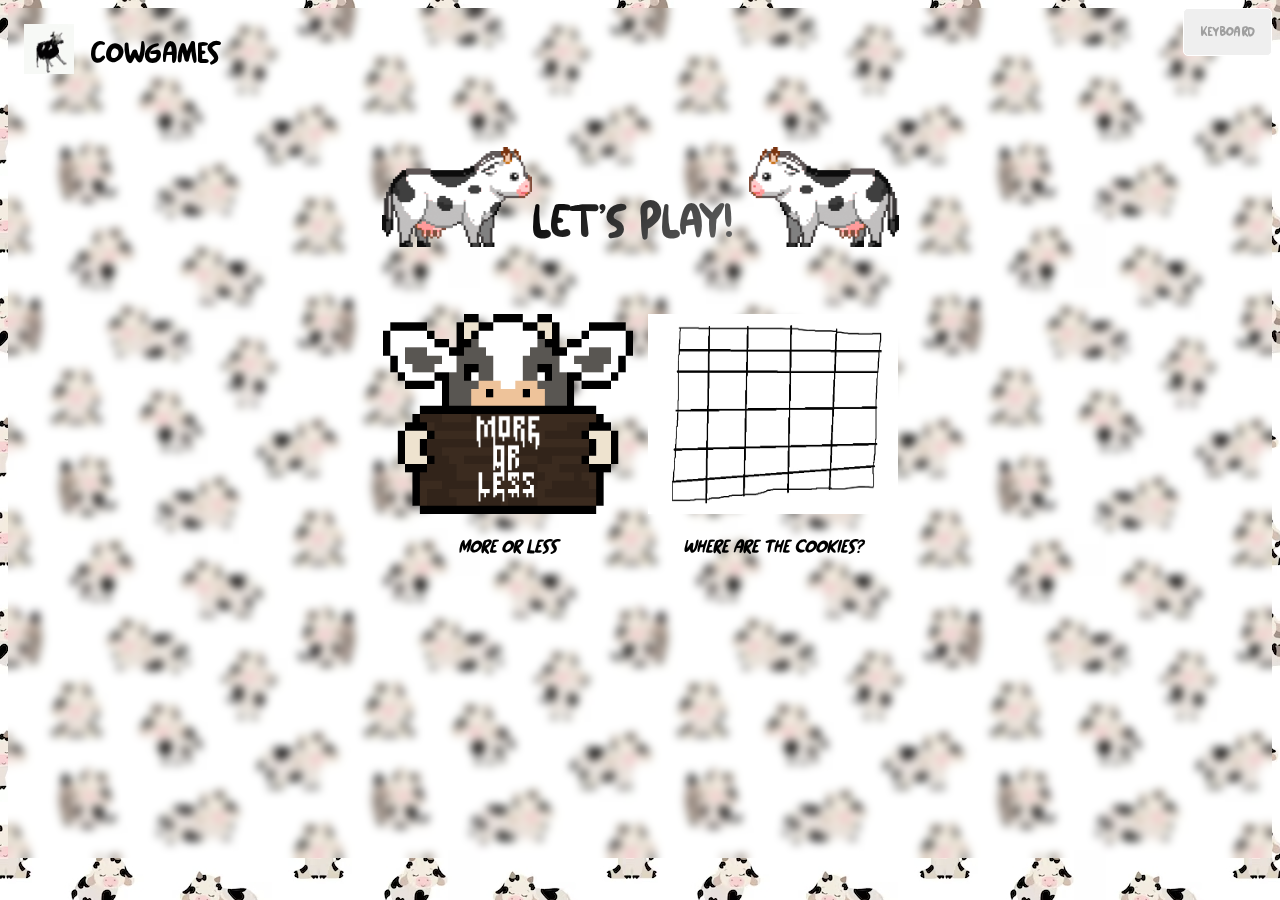
<file: index.html>
<!DOCTYPE html>
<html lang="en">
<head>
    <meta charset="UTF-8">
    <meta name="viewport" content="width=device-width, initial-scale=1.0">
    <link rel="stylesheet" href="main.css">
    <title>Главная страница</title>
</head>

<body> 
    <header class="header">
        <div class="header_logoandtext">
            <div class="header__box-logo">
                <img class="header__logo-img" src="photo/logo.gif">
            </div>
            <div class="header__box-logotext">
                <p class="header__logotext-name">CowGames</p>
            </div>
        </div>
        <button class="header_keyboard-btn">
            Keyboard
        </button>
    </header>
    <main class="main">
        <div class="main__box-logo"> 
            <img class="main__logo-imgone" src="photo/Cow.gif"> 
            <p class="main__logo-text">Let's play!</p>
            <img class="main__logo-imgtwo" src="photo/Cow.gif">
        </div>
        <div class="main__box-games">
            <div class="main__games-num">
                <a href="first game/first.html"><img src="photo/moreorless.png" class="main__games-img"></a>
                    <p class="main__img-name">More or less</p>
            </div>
            <div class="main__games-cell">
                <a href="second game/second.html"><img src="photo/2game.jpg" class="main__games-img"></a>
                <p class="main__img-name">Where are the cookies?</p>
            </div>
            <!-- <div class="main__games-tags">
                <img src="j" class="main__games-img">
                <a href="/index.html"><img src="photo/2game.jpg" class="main__games-img"></a>
            </div>
            <div class="main__games-story">
                <img src="9" class="main__games-img">
            </div>; -->
        </div>
        <div class="keyboard"></div>
        
    </main>
    <footer>

    </footer>
</body>
<script src="main.js?v=1"></script>
</html>
</file>
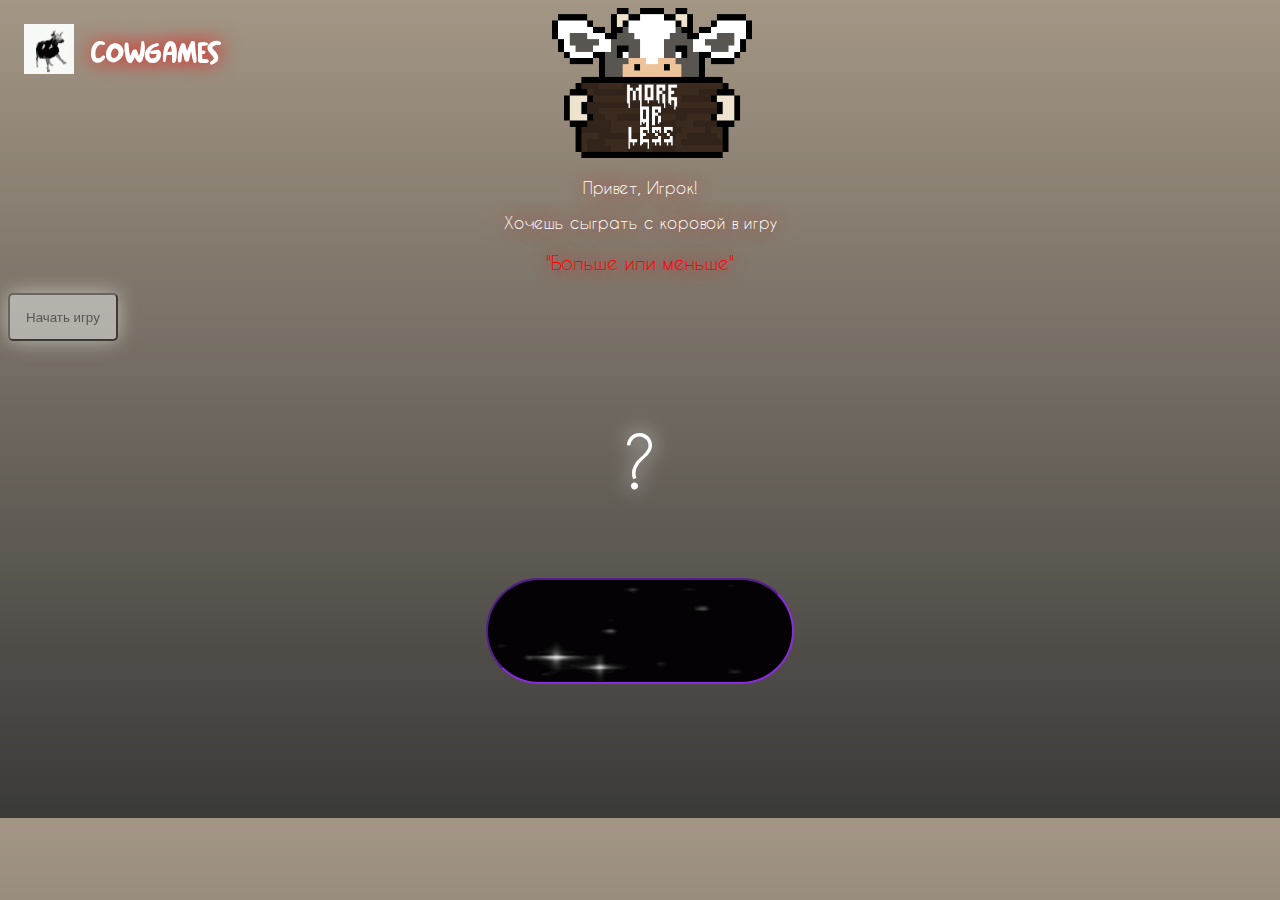
<file: first game/first.html>
<!DOCTYPE html>
<html lang="en">
<head>
    <meta charset="UTF-8">
    <meta name="viewport" content="width=device-width, initial-scale=1.0">
    <link rel="stylesheet" href="first.css">
    <title>More or less</title>
</head>
<body>
    <header class="header">
       <div class="header_logoandtext">
            <div class="header__box-logo">
                <a href="../index.html"><img class="header__logo-img" src="../photo/logo.gif"></a>
            </div>
            <div class="header__box-logotext">
                <a href="../index.html" style="text-decoration: none;"><p class="header__logotext-name">CowGames</p></a>
            </div>
            
        </div>
        <div class="header__moreorless">
            <img src="../photo/moreorless.png" class="moreorless">
        </div>
    </header>
    <main class="main">
        <div class="main__box-game">
            
        </div>
        <div class="main_box-text">
            <p class="main__game-text" id="one">Привет, Игрок!</p>
            <p class="main__game-text" id="two" >Хочешь сыграть с коровой в игру</p>
            <p class="main__game-text" id="three">"Больше или меньше"</p>
            <button class="main__game-btn">Начать игру</button>
        </div>
        <div class="main_answer">
           
            <div class="answer">
                <p class="hiddennum">?</p>
            </div>
        </div>
        <div class="main__box-input">
            <input type="text" class="main__input" maxlength="3" min="0" max="100">
        </div>
    </main>
</body>
<script src="first.js?v=1"></script>
</html>
</file>
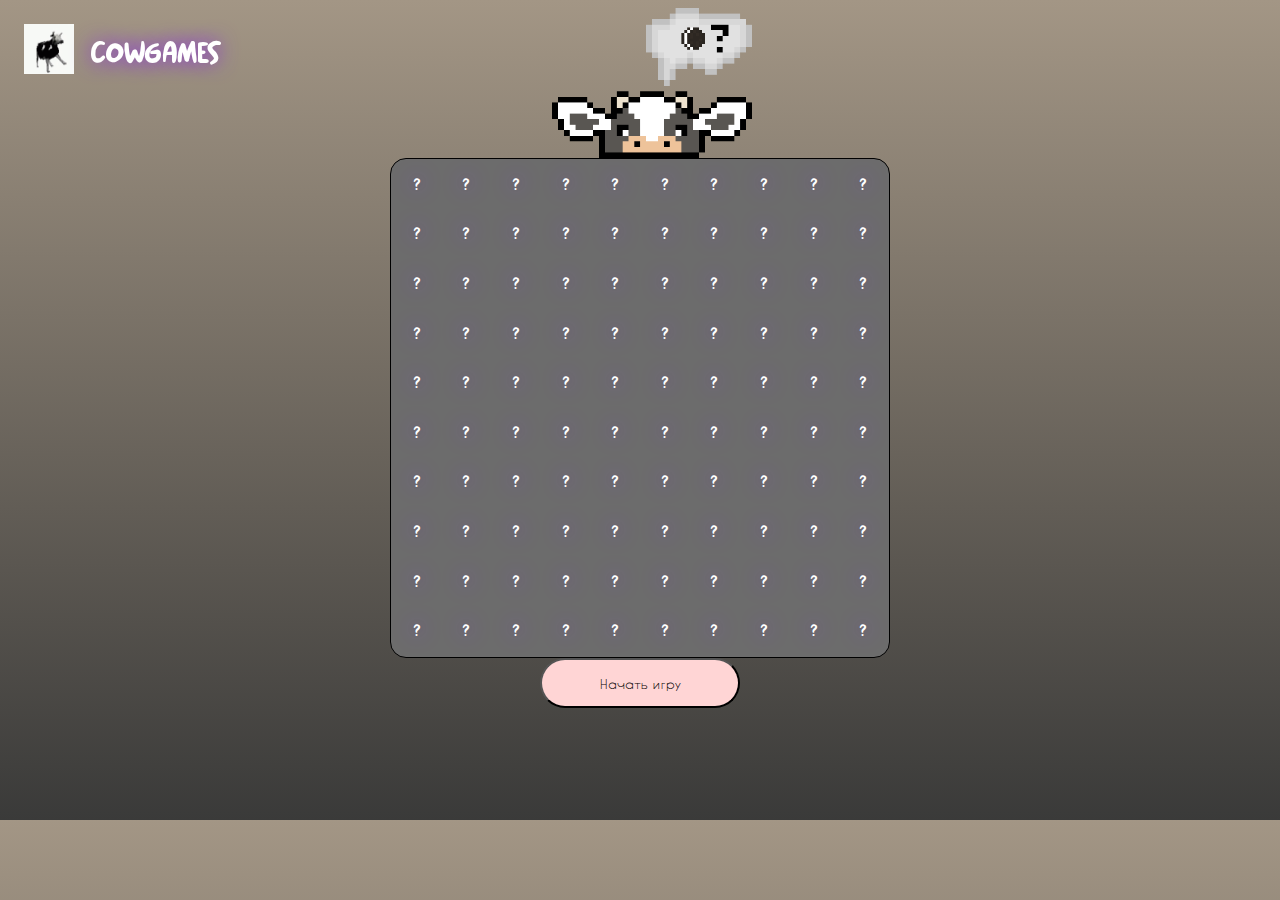
<file: second game/second.html>
<!DOCTYPE html>
<html lang="en">
<head>
    <meta charset="UTF-8">
    <meta name="viewport" content="width=device-width, initial-scale=1.0">
    <title>Cookies?</title>
    <link rel="stylesheet" href="second.css">
</head>
<body>
    <header class="header">
        <div class="header_logoandtext">
             <div class="header__box-logo">
                 <a href="../index.html"> <img class="header__logo-img" src="../photo/logo.gif"></a>
             </div>
             <div class="header__box-logotext">
                 <a href="../index.html" style="text-decoration: none;"> <p class="header__logotext-name">CowGames</p> </a>
             </div>
             
         </div>
         <div class="header__moreorless">
             <img src="../photo/wherecookies.png" class="moreorless">
         </div>
     </header>
     <main class="main">
        <div class="main__box-table">
            <table class="main__table-slots">
                <tr class="main_table-stolb">
                    <td class="main__stolb-el" id="0">?</td>
                    <td class="main__stolb-el" id="1">?</td>
                    <td class="main__stolb-el" id="2">?</td>
                    <td class="main__stolb-el" id="3">?</td>
                    <td class="main__stolb-el" id="4">?</td>
                    <td class="main__stolb-el" id="5">?</td>
                    <td class="main__stolb-el" id="6">?</td>
                    <td class="main__stolb-el" id="7">?</td>
                    <td class="main__stolb-el" id="8">?</td>
                    <td class="main__stolb-el" id="9">?</td>
                </tr>
                <tr class="main_table-stolb">
                    <td class="main__stolb-el" id="10">?</td>
                    <td class="main__stolb-el" id="11">?</td>
                    <td class="main__stolb-el" id="12">?</td>
                    <td class="main__stolb-el" id="13">?</td>
                    <td class="main__stolb-el" id="14">?</td>
                    <td class="main__stolb-el" id="15">?</td>
                    <td class="main__stolb-el" id="16">?</td>
                    <td class="main__stolb-el" id="17">?</td>
                    <td class="main__stolb-el" id="18">?</td>
                    <td class="main__stolb-el" id="19">?</td>
                </tr>
                <tr class="main_table-stolb">
                    <td class="main__stolb-el" id="20">?</td>
                    <td class="main__stolb-el" id="21">?</td>
                    <td class="main__stolb-el" id="22">?</td>
                    <td class="main__stolb-el" id="23">?</td>
                    <td class="main__stolb-el" id="24">?</td>
                    <td class="main__stolb-el" id="25">?</td>
                    <td class="main__stolb-el" id="26">?</td>
                    <td class="main__stolb-el" id="27">?</td>
                    <td class="main__stolb-el" id="28">?</td>
                    <td class="main__stolb-el" id="29">?</td>
                </tr>
                <tr class="main_table-stolb">
                    <td class="main__stolb-el" id="30">?</td>
                    <td class="main__stolb-el" id="31">?</td>
                    <td class="main__stolb-el" id="32">?</td>
                    <td class="main__stolb-el" id="33">?</td>
                    <td class="main__stolb-el" id="34">?</td>
                    <td class="main__stolb-el" id="35">?</td>
                    <td class="main__stolb-el" id="36">?</td>
                    <td class="main__stolb-el" id="37">?</td>
                    <td class="main__stolb-el" id="38">?</td>
                    <td class="main__stolb-el" id="39">?</td>
                </tr>
                <tr class="main_table-stolb">
                    <td class="main__stolb-el" id="40">?</td>
                    <td class="main__stolb-el" id="41">?</td>
                    <td class="main__stolb-el" id="42">?</td>
                    <td class="main__stolb-el" id="43">?</td>
                    <td class="main__stolb-el" id="44">?</td>
                    <td class="main__stolb-el" id="45">?</td>
                    <td class="main__stolb-el" id="46">?</td>
                    <td class="main__stolb-el" id="47">?</td>
                    <td class="main__stolb-el" id="48">?</td>
                    <td class="main__stolb-el" id="49">?</td>
                </tr>
                <tr class="main_table-stolb">
                    <td class="main__stolb-el" id="50">?</td>
                    <td class="main__stolb-el" id="51">?</td>
                    <td class="main__stolb-el" id="52">?</td>
                    <td class="main__stolb-el" id="53">?</td>
                    <td class="main__stolb-el" id="54">?</td>
                    <td class="main__stolb-el" id="55">?</td>
                    <td class="main__stolb-el" id="56">?</td>
                    <td class="main__stolb-el" id="57">?</td>
                    <td class="main__stolb-el" id="58">?</td>
                    <td class="main__stolb-el" id="59">?</td>
                </tr>
                <tr class="main_table-stolb">
                    <td class="main__stolb-el" id="60">?</td>
                    <td class="main__stolb-el" id="61">?</td>
                    <td class="main__stolb-el" id="62">?</td>
                    <td class="main__stolb-el" id="63">?</td>
                    <td class="main__stolb-el" id="64">?</td>
                    <td class="main__stolb-el" id="65">?</td>
                    <td class="main__stolb-el" id="66">?</td>
                    <td class="main__stolb-el" id="67">?</td>
                    <td class="main__stolb-el" id="68">?</td>
                    <td class="main__stolb-el" id="69">?</td>
                </tr>
                <tr class="main_table-stolb">
                    <td class="main__stolb-el" id="70">?</td>
                    <td class="main__stolb-el" id="71">?</td>
                    <td class="main__stolb-el" id="72">?</td>
                    <td class="main__stolb-el" id="73">?</td>
                    <td class="main__stolb-el" id="74">?</td>
                    <td class="main__stolb-el" id="75">?</td>
                    <td class="main__stolb-el" id="76">?</td>
                    <td class="main__stolb-el" id="77">?</td>
                    <td class="main__stolb-el" id="78">?</td>
                    <td class="main__stolb-el" id="79">?</td>
                </tr>
                <tr class="main_table-stolb">
                    <td class="main__stolb-el" id="80">?</td>
                    <td class="main__stolb-el" id="81">?</td>
                    <td class="main__stolb-el" id="82">?</td>
                    <td class="main__stolb-el" id="83">?</td>
                    <td class="main__stolb-el" id="84">?</td>
                    <td class="main__stolb-el" id="85">?</td>
                    <td class="main__stolb-el" id="86">?</td>
                    <td class="main__stolb-el" id="87">?</td>
                    <td class="main__stolb-el" id="88">?</td>
                    <td class="main__stolb-el" id="89">?</td>
                </tr>
                <tr class="main_table-stolb">
                    <td class="main__stolb-el" id="90">?</td>
                    <td class="main__stolb-el" id="91">?</td>
                    <td class="main__stolb-el" id="92">?</td>
                    <td class="main__stolb-el" id="93">?</td>
                    <td class="main__stolb-el" id="94">?</td>
                    <td class="main__stolb-el" id="95">?</td>
                    <td class="main__stolb-el" id="96">?</td>
                    <td class="main__stolb-el" id="97">?</td>
                    <td class="main__stolb-el" id="98">?</td>
                    <td class="main__stolb-el" id="99">?</td>
                </tr>
            </table>
         </div>
         <div class="main_button">
            <button class="main_button-btn">
                Начать игру
            </button> 
     </main>
</body>
<script src="second.js?v=1"></script>
</html>
</file>
<file: main.css>
/* Body */

body {
    width: auto;
    height: 850px;
    background-image: url("photo/cowback.jpg");
    backdrop-filter: blur(5px);

}

/* ____________ */

/* HEADER */
.header {
    display: flex;
    justify-content: space-between;
    
}

.header_logoandtext {
    display: flex;
    text-align: center;
    
    
}

.header__logo-img {
    width: 50px;
    height: 50px;
    padding-top: 1rem;
    margin-left: 1rem;
    

}

a {
    text-decoration: none;
}
.header__logotext-name {
    font-size: 30px;
    font-family: "jumbo";
    color: black;
    margin-left: 1rem;
    
}

.header_keyboard-btn {
    padding: 0.5rem 1rem;
    height: 3rem;
    border: 1px solid #ffffff;
    border-radius: 5px;
    text-decoration: none;
    transition: all 0.3s ease-in;
    opacity: 1;
    position: relative;
    font-family: "jumbo";
    color: rgb(159, 159, 159);
}

.header_keyboard-btn:hover {
    background-color: rgba(0, 85, 255, 0.54);
    box-shadow: 0 0 0 2px #fff, 0 0 0 4px #0258e3;
  }
/* ____________ */

/* MAIN */

.main {
    justify-content: center;
    text-align: center;
    padding-top: 3rem;
}

.main__logo-text {
    
        text-transform: uppercase;
       background-image: linear-gradient(
         -225deg,
         #000000 0%,
         #3b3b3b 29%,
         #767676 67%,
         #ffffff 100%
       );
       background-size: auto auto;
       background-clip: border-box;
       background-size: 200% auto;
       color: #fff;
       background-clip: text;
       text-fill-color: transparent;
       -webkit-background-clip: text;
       -webkit-text-fill-color: transparent;
       animation: textclip 2s linear infinite;
       display: inline-block;
        font-size: 50px;
        font-family: 'jumbo';
     }
     
     @keyframes textclip {
       to {
         background-position: 200% center;
       }
     
}

.main__games-img {
    width: 250px;
    height: 200px;
    padding-top: 1rem;

}

.main__box-games{
    display: flex;
    justify-content: center;
    text-align: center;
    gap: 15px;
    
}

.main__box-logo{
    display: flex;
    justify-content: center;
    text-align: center;
}

.main__img-name {
    font-style: italic;
    font-family: "jumbo";
    color: black;
    font-size: larger;
}

.main__logo-imgone {
    width: 150px;
    height: 100px;
    transform: scale(-1, 1);
    
}
.main__logo-imgtwo{
    width: 150px;
    height: 100px;
    padding-left: 1rem;
}

/* ____________ */

/* FOOTER */



/* ____________ */


@font-face {
    font-family: jumbo;
    src: url('fonts/JUMBOJIM.TTF');
}

@font-face {
    font-family: caviar;
    src: url('fonts/caviar-dreams.ttf');
}
</file>
<file: first game/first.css>
/* BODY */

body {
  height: 802px;
  width: auto;
  background-image: linear-gradient(rgb(163, 150, 133) , rgb(58, 58, 57));
  color: white;
}

/* ____________ */

/* Header */
.header {
  width: auto;
  height: auto;
  display: flex;
  justify-content: left;
  text-shadow: 0 0 20px #ff0000;
 
}

.header_logoandtext {
  display: flex;
  text-align: left;
  position: fixed;
}

.header__logo-img {
  width: 50px;
  height: 50px;
  padding-top: 1rem;
  margin-left: 1rem;

}

.header__logotext-name {
  font-size: 30px;
  font-family: "jumbo";
  color: white;
  margin-left: 1rem;
}

.header__moreorless {
  display: block;
  margin-left: auto;
  margin-right: auto;
  width: 14%;

}
.moreorless {
  width: 200px;
  height: 150px;
 
  
}

/* ____________ */

/* MAIN  */

.main {
width: auto;
height: auto;
}

.main__input{
  width: 300px;
  height: 100px;
  font-size: 50px;
  color:aliceblue;
  font-family: 'jumbo';
  text-align: center;
  border-radius: 5rem;
  border-color: blueviolet;
  background-image: url("../photo/stars-galaxy.gif");
}


.main__box-input {
  justify-content: center;
  text-align: center;
}

.main__game-text {
  font-family: caviar;
  justify-content: center;
  text-align: center;
  text-shadow: 0 0 20px #ff0000;
}

#three {
  color: red;
  font-size: larger;

}

.main_answer {
width: auto;
height: auto;
text-align: center;
align-items: center;
}

.answer {
  width: auto;
  height: auto;
  /* justify-items: center; */
  align-content: center;
}

.hiddennum {
font-family: "caviar";
font-size: 75px;
text-shadow: 0 0 20px #ffffff;
}

.main_box-text {
 justify-items: center;
  
}

.main__game-btn{
  backdrop-filter: blur(4px);
  padding: 0.5rem 1rem;
  height: 3rem;

  border-radius: 5px;
  opacity: 0.5;

  color: rgb(57, 57, 57);
  box-shadow: 0 0 20px #ffffff;
}
/* ____________ */

@font-face {
  font-family: jumbo;
  src: url('../fonts/JUMBOJIM.TTF');
}

@font-face {
  font-family: caviar;
  src: url('../fonts/caviar-dreams.ttf');
}
</file>
<file: second game/second.css>
/* BODY */

body {
    height: 804px;
    width: auto;
    background-image: linear-gradient(rgb(163, 150, 133) , rgb(58, 58, 57));
    color: white;
    text-shadow: 0 0 20px blueviolet;
    
  }

/* ____________ */

/* Header */
.header {
    width: auto;
    height: auto;
    display: flex;
    justify-content: left;
   
}

.header_logoandtext {
    display: flex;
    text-align: left;
    position: fixed;
}

.header__logo-img {
    width: 50px;
    height: 50px;
    padding-top: 1rem;
    margin-left: 1rem;

}

.header__logotext-name {
    font-size: 30px;
    font-family: "jumbo";
    color: white;
    margin-left: 1rem;
}

.header__moreorless {
    display: block;
    margin-left: auto;
    margin-right: auto;
    width: 14%;
margin-bottom: -4px;

}
.moreorless {
    width: 200px;
    height: 150px;

}

/* ____________ */

/* MAIN */
main{
    width: auto;
    height: 700px;
}

.main__box-table{
    width: auto;
    height: auto;
    text-align: center;
    justify-items: center;
}
.main__table-slots{
    width: 500px;
    height: 500px;
    background-color: rgb(108, 108, 108);
    border: 1px solid black;
    border-radius: 1rem;
    font-family: jumbo;


}
 .main__stolb-el{
    width: 45px;
    height: 45px;
 }

#yes{
    display: none;
    width: 50px;
    height: 50px;
}
#no{
    display: none;
    width: 50px;
    height: 50px;
}

.main_button{
    display: flex;
    text-shadow: rgb(192, 255, 207);
    justify-content: center;
}

.main_button-btn{
    border-radius: 5rem;
    background-color: rgb(255, 213, 213);
    width: 200px;
    height: 50px;
    text-shadow: rgb(192, 255, 207);
    font-family: caviar;
   
}

/* ____________ */



@font-face {
    font-family: jumbo;
    src: url('../fonts/JUMBOJIM.TTF');
}

@font-face {
    font-family: caviar;
    src: url('../fonts/caviar-dreams.ttf');
}
</file>
